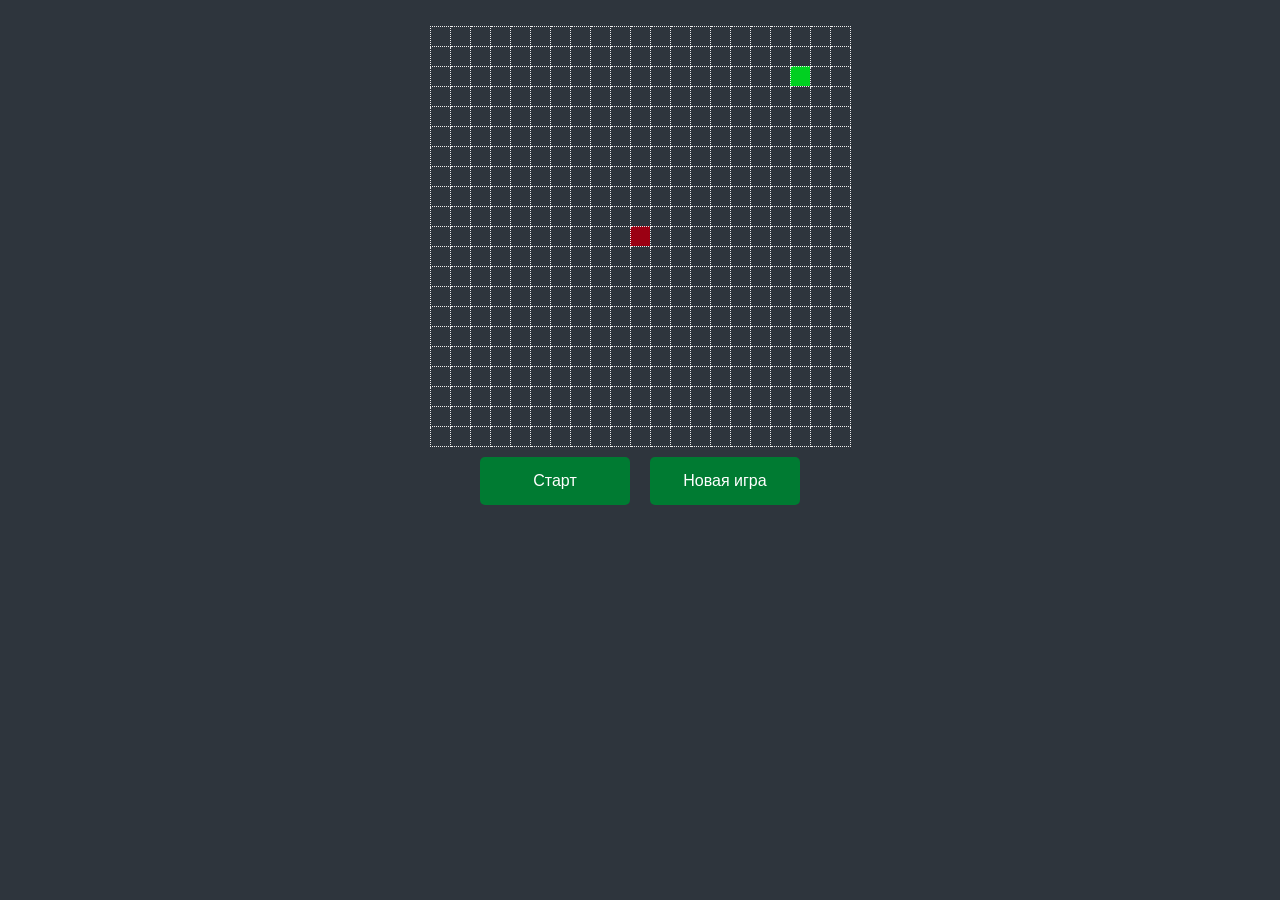
<file: src/index.html>
<!doctype html>
<html lang="ru">
<head>
    <meta charset="UTF-8">
    <meta name="viewport"
          content="width=device-width, user-scalable=no, initial-scale=1.0, maximum-scale=1.0, minimum-scale=1.0">
    <meta http-equiv="X-UA-Compatible" content="ie=edge">
    <title>Document</title>
    <link rel="stylesheet" href="assets/styles/style.css">
</head>
<body>
    <main>
        <div id="game-wrap">
          <table id="game"></table>
        </div>
        <div id="menu">
          <div id="playButton" class="menuButton">Старт</div>
          <div id="newGameButton" class="menuButton">Новая игра</div>
        </div>
    </main>

    <script src="./index.js"></script>
</body>
</html>
</file>
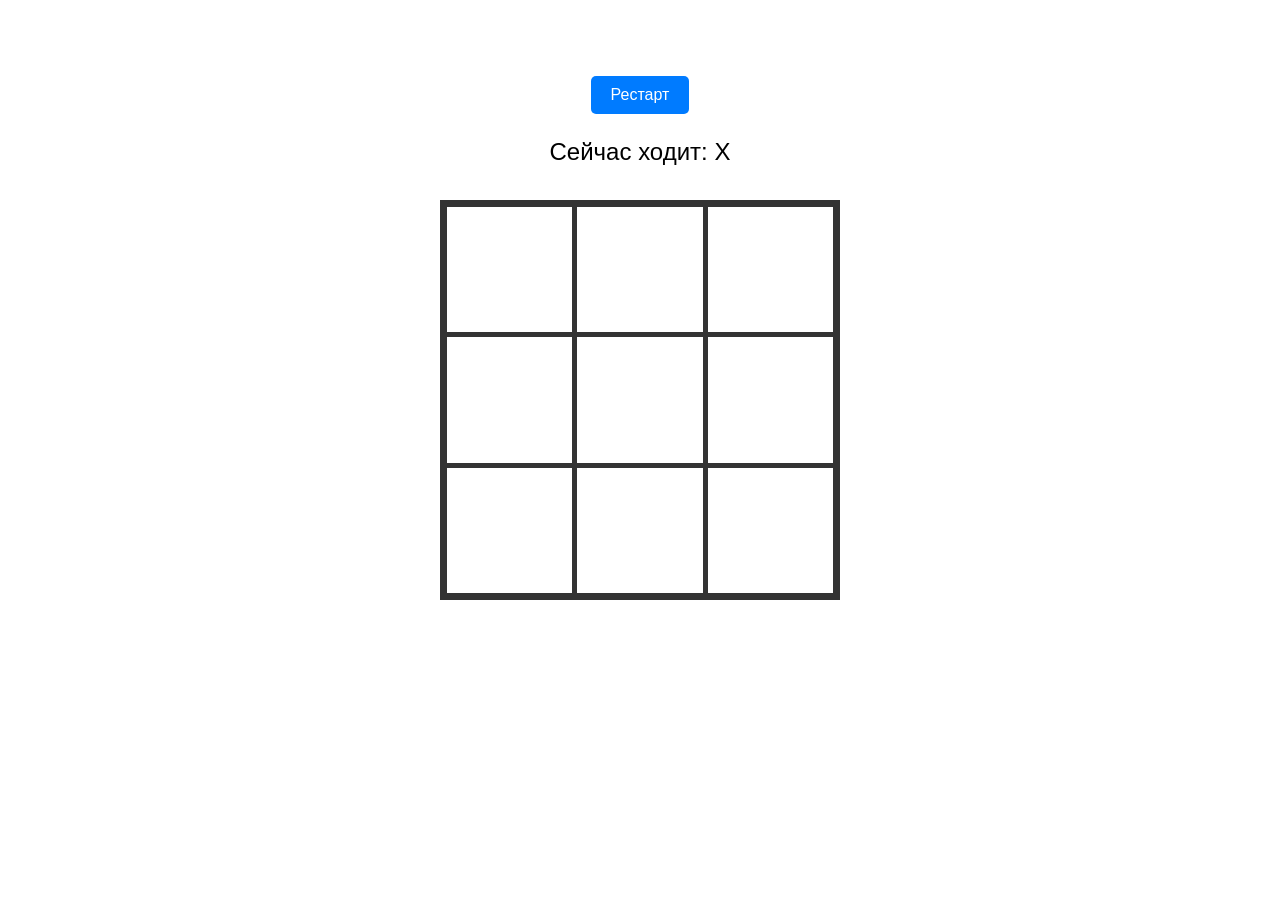
<file: tic-tac-toe.html>
<!doctype html>
<html lang="ru">
<head>
    <meta charset="UTF-8">
    <meta name="viewport" content="width=device-width, initial-scale=1.0">
    <title>Крестики-нолики</title>
    <link href="style.css" rel="stylesheet">
</head>
<body>
<div class="tic-tac-toe-wrapper">
    <button class="button" id="restart-btn">
        Рестарт
    </button>

    <div class="tic-tac-toe__current-move">
        Сейчас ходит: <span id="move-value">X</span>
    </div>

    <div class="tic-tac-toe-inner">
        <div class="tic-tac-toe" id="tic-tac-toe">
            <div class="tic-tac-toe__ceil" data-row="1" data-col="1"></div>
            <div class="tic-tac-toe__ceil" data-row="1" data-col="2"></div>
            <div class="tic-tac-toe__ceil" data-row="1" data-col="3"></div>
            <div class="tic-tac-toe__ceil" data-row="2" data-col="1"></div>
            <div class="tic-tac-toe__ceil" data-row="2" data-col="2"></div>
            <div class="tic-tac-toe__ceil" data-row="2" data-col="3"></div>
            <div class="tic-tac-toe__ceil" data-row="3" data-col="1"></div>
            <div class="tic-tac-toe__ceil" data-row="3" data-col="2"></div>
            <div class="tic-tac-toe__ceil" data-row="3" data-col="3"></div>
        </div>
    </div>
</div>

<script src="tic-tac-toe.js" type="module"></script>
</body>
</html>
</file>
<file: src/assets/styles/style.css>
/* --- 1. ГЛОБАЛЬНЫЕ СТИЛИ (Global) --- */
html {
    font-family: 'Inter', sans-serif;
    font-weight: 400;
}

*,
*:before,
*:after {
    box-sizing: border-box;
}

/* --- 2. ШРИФТЫ (Fonts) --- */
@font-face {
    font-family: "Inter";
    src: local('Inter'), local('Inter-Bold'), local('Inter Bold'),
         url("/static/fonts/Inter-Bold.ttf") format("truetype"),
         url("/static/fonts/Inter-Bold.woff2") format("woff");
    font-weight: 700;
}

@font-face {
    font-family: "Inter";
    src: local('Inter'), local('Inter-Medium'), local('Inter Medium'),
         url("/static/fonts/Inter-Medium.ttf") format("truetype"),
         url("/static/fonts/Inter-Medium.woff2") format("woff");
    font-weight: 500;
}

@font-face {
    font-family: "Inter";
    src: local('Inter'), local('Inter-Regular'), local('Inter Regular'),
         url("/static/fonts/Inter-Regular.ttf") format("truetype"),
         url("/static/fonts/Inter-Regular.woff2") format("woff");
    font-weight: 400;
}

/* --- 3. УТИЛИТЫ (Utils) --- */
.bold {
    font-family: 'Inter', sans-serif;
    font-weight: 700;
}

.medium {
    font-family: 'Inter', sans-serif;
    font-weight: 500;
}

/* --- 4. СТИЛИ ИГРЫ (Snake) --- */
/* Темный фон для всей страницы */
* {
    margin: 0;
    padding: 0;
    /* Если фон белый, значит этот стиль не работает. */
    /* Убедись, что этот код попал в файл! */
    background: #2e353d; 
}

/* Кнопки меню */
.menuButton {
    width: 150px;
    padding: 15px;
    margin: 10px;
    color: white;
    background: #007b32; /* Зеленый цвет кнопок */
    text-align: center;
    cursor: pointer;
    font-family: sans-serif;
    border-radius: 5px;
}

.menuButton:hover {
    background: #009641;
}

/* Счетчик очков */
.schetvalue {
    text-align: center;
    color: white;
    margin-top: 10px;
}

/* Игровое поле */
#game {
    border-collapse: collapse;
    margin: 2% auto 0;
}

#menu {
    display: flex;
    justify-content: center;
}

/* Ячейка сетки (Важно! Без этого сетки не видно) */
td.cell {
    width: 20px;
    height: 20px;
    border: 1px dotted #eee; /* Границы ячеек */
    border-collapse: collapse;
}

/* Еда (Зеленая) */
.food {
    background: #00d021 !important;
}

/* Тело змейки (Серое) */
.snakeBody {
    background: #e5e5e5 !important;
}

/* Голова змейки (Красная) */
.snakeHead {
    background: #9b0013 !important;
}

/* Отключенная кнопка */
.disabled {
    background: #7c7c7c;
    cursor: default;
}

.disabled:hover {
    background: #7c7c7c;
}
</file>
<file: style.css>
body {
    margin: 0;
    font-family: sans-serif;
}

/* Обертка игры */
.tic-tac-toe-wrapper {
    max-width: 532px;
    display: flex;
    flex-direction: column;
    align-items: center;
    justify-content: center;
    gap: 1.5em;
    margin: 60px auto;
    padding: 16px;
    font-size: 16px;
}

.tic-tac-toe-inner {
    width: 100%;
    max-width: 400px;
}
    
/* Сетка игры */
.tic-tac-toe {
    display: grid;
    grid-template-columns: 1fr 1fr 1fr;
    grid-template-rows: 1fr 1fr 1fr;
    gap: 5px;
    padding: 5px;
    border: 2px solid #333;
    background: #333; /* Цвет границ */
    aspect-ratio: 1;
}

/* Ячейка */
.tic-tac-toe__ceil {
    display: flex;
    align-items: center;
    justify-content: center;
    background: #fff;
    cursor: pointer;
    font-size: 4em;
    font-weight: bold;
    user-select: none;
}

.tic-tac-toe__ceil:hover {
    background: #f0f0f0;
}

/* Текущий ход */
.tic-tac-toe__current-move {
    font-size: 1.5em;
    margin-bottom: 10px;
}

/* Кнопка */
.button {
    padding: 10px 20px;
    font-size: 16px;
    cursor: pointer;
    background-color: #007bff;
    color: white;
    border: none;
    border-radius: 5px;
}
.button:hover {
    background-color: #0056b3;
}
</file>
